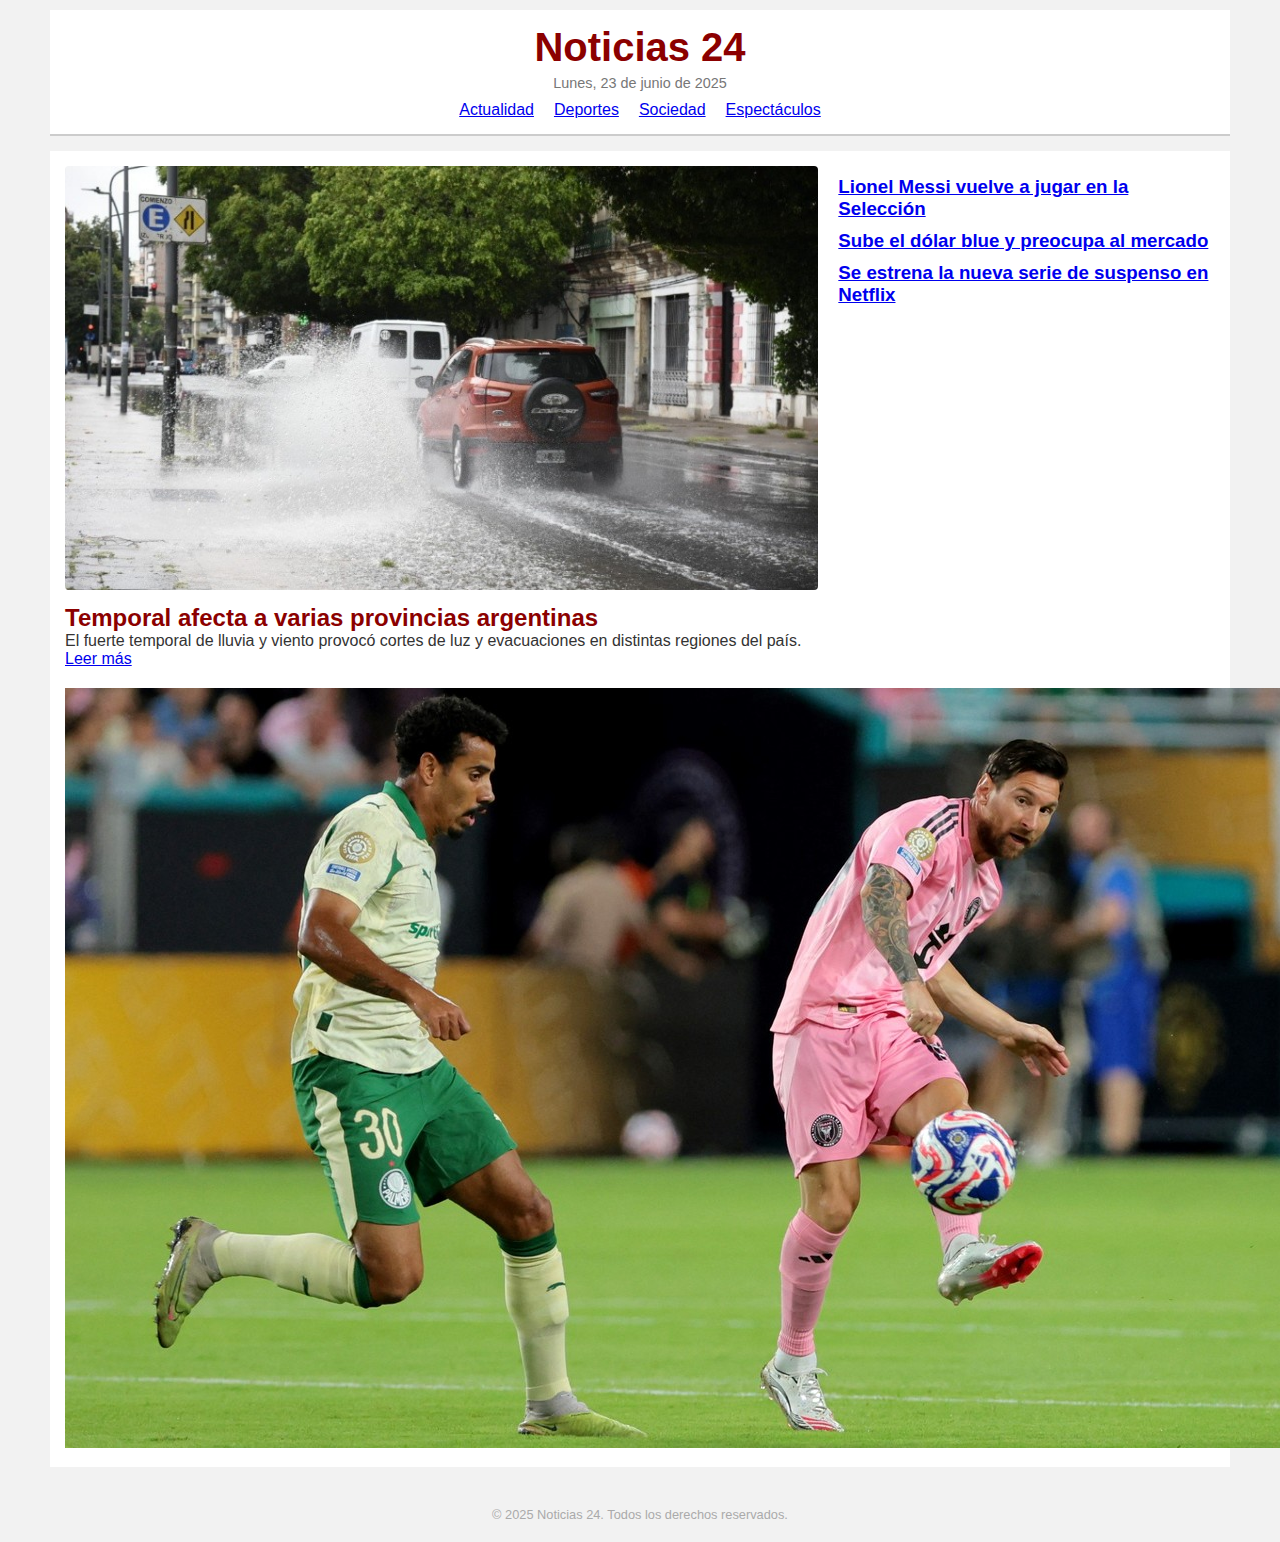
<file: index.html>
<!DOCTYPE html>
<html lang="es">
<head>
  <meta charset="UTF-8" />
  <meta name="viewport" content="width=device-width, initial-scale=1.0" />
  <title>Noticias 24</title>
  <link rel="stylesheet" href="css/reset.css" />
  <link rel="stylesheet" href="css/style.css" />
</head>
<body>

  <header>
    <h1>Noticias 24</h1>
    <p class="fecha">Lunes, 23 de junio de 2025</p>

    <nav class="menu">
      <span class="hamburguesa">☰</span>
      <ul class="navegacion">
        <li><a href="#">Actualidad</a></li>
        <li><a href="#">Deportes</a></li>
        <li><a href="#">Sociedad</a></li>
        <li><a href="#">Espectáculos</a></li>
      </ul>
    </nav>
  </header>

  <main class="contenedor">
    <section class="noticia-principal">
      <img src="img/temporal.jpg" alt="Temporal en la ciudad" />
      <h2>Temporal afecta a varias provincias argentinas</h2>
      <p>El fuerte temporal de lluvia y viento provocó cortes de luz y evacuaciones en distintas regiones del país. <a href="#">Leer más</a></p>
    </section>

    <section class="noticias-secundarias">
      <article>
        <h3><a href="#">Lionel Messi vuelve a jugar en la Selección</a></h3>
      </article>
      <article>
        <h3><a href="#">Sube el dólar blue y preocupa al mercado</a></h3>
      </article>
      <article>
        <h3><a href="#">Se estrena la nueva serie de suspenso en Netflix</a></h3>
      </article>
    </section>

    <aside class="publicidad">
      <img src="img/publicidad.jpg" alt="Publicidad de producto" />
    </aside>
  </main>

  <footer>
    <p>&copy; 2025 Noticias 24. Todos los derechos reservados.</p>
  </footer>

</body>
</html>
</file>
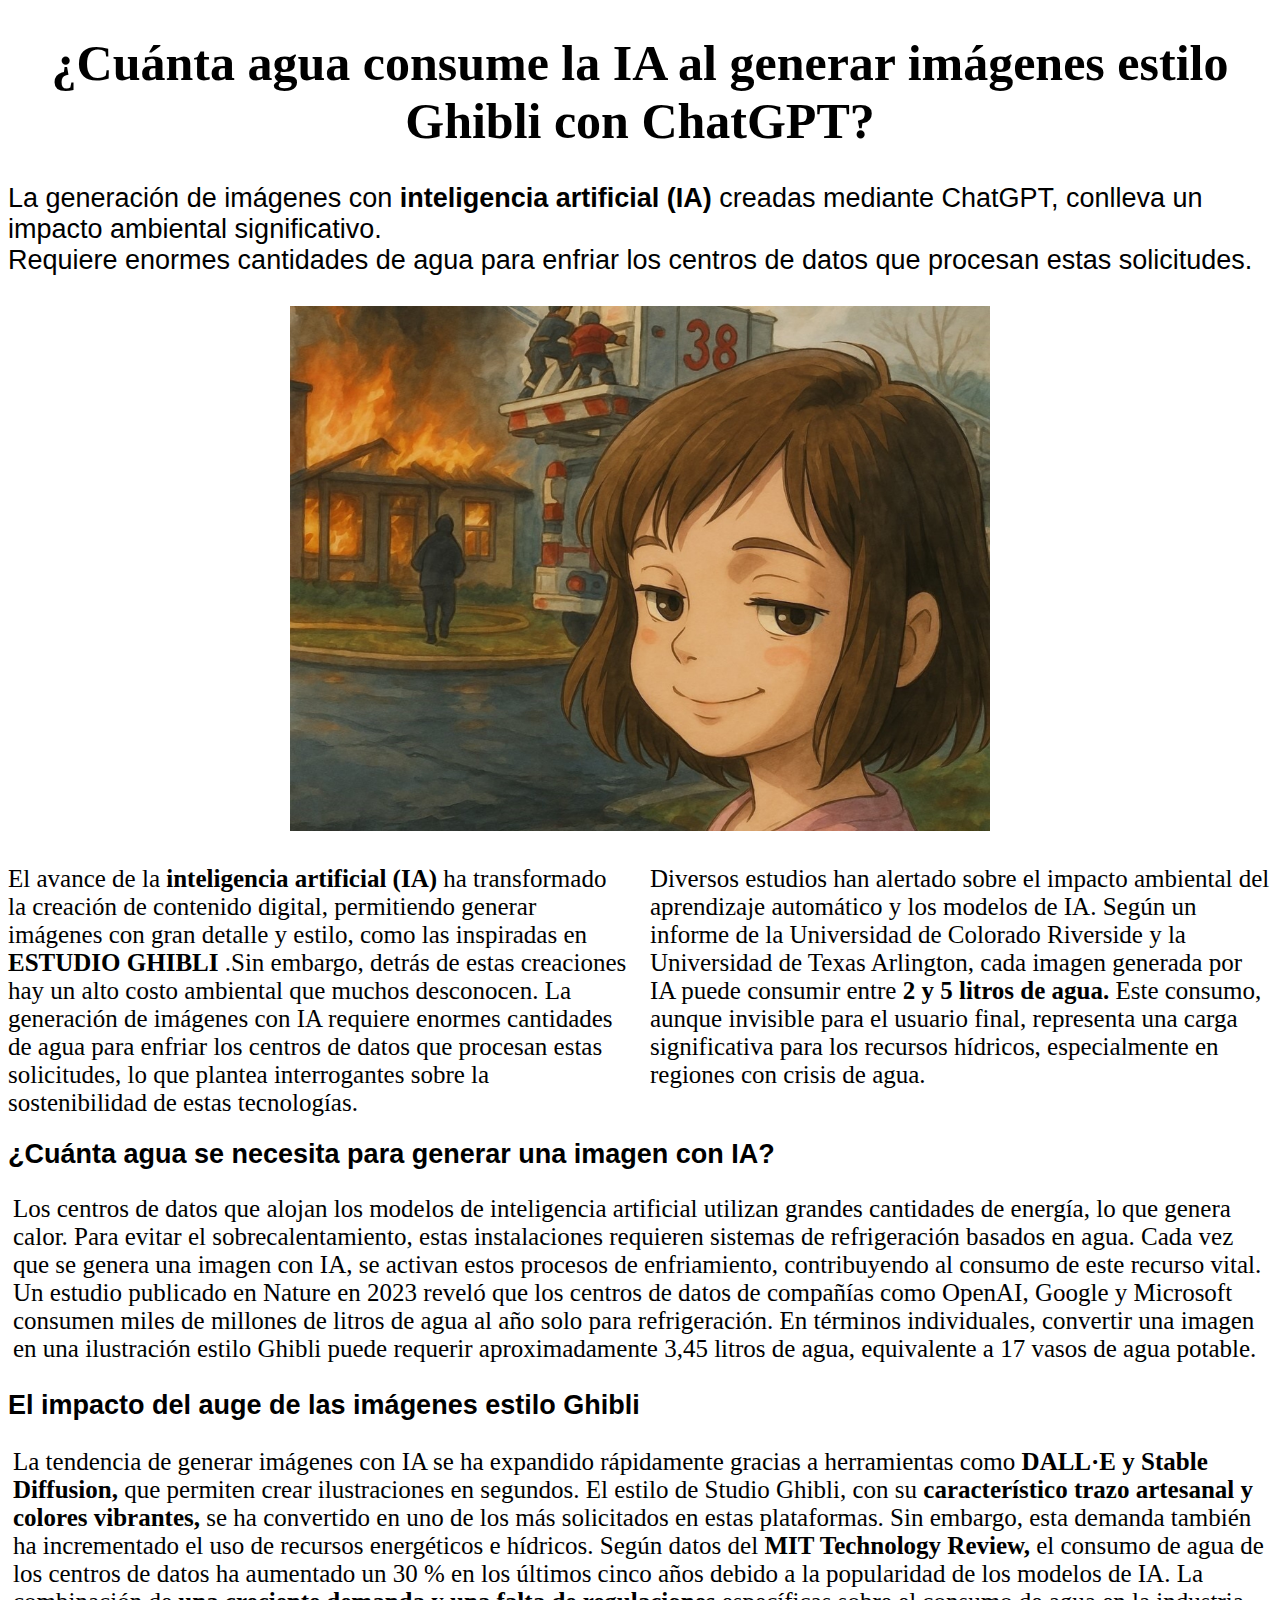
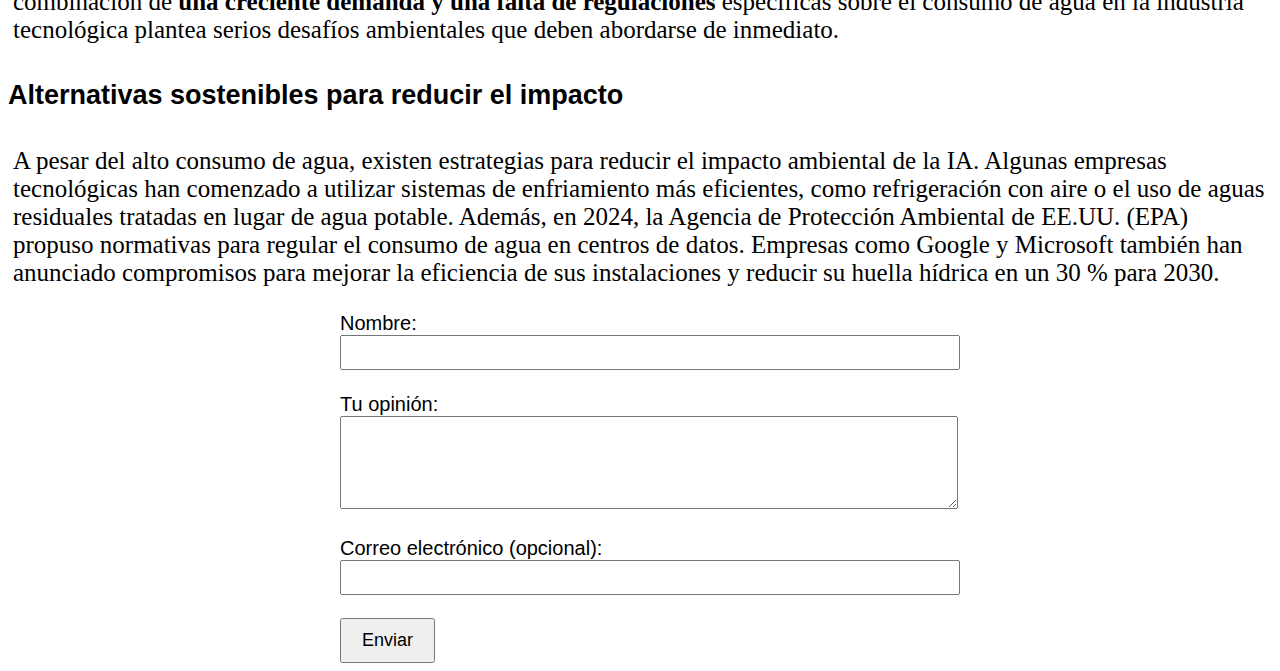
<file: clase-01/index.html>
<!DOCTYPE html>
<html lang="en">
<head>
    <meta charset="UTF-8">
    <meta name="viewport" content="width=device-width, initial-scale=1.0">
    <title>Ghibli Noticias</title>
</head>
<body>
    <center>
    <h1 style="font-family: 'Times New Roman', Times, serif; font-size: 50px;"> ¿Cuánta agua consume la IA al generar imágenes estilo Ghibli con ChatGPT?
    </h1>
    </center>

    <li style="font-family: 'Trebuchet MS', 'Lucida Sans Unicode', 'Lucida Grande', 'Lucida Sans', Arial, sans-serif ;font-size: 27px; font-style:normal;">
        ​La generación de imágenes con <strong>inteligencia artificial (IA)
        </strong>creadas mediante ChatGPT, conlleva un impacto ambiental significativo. <br>
    </li>   

    <li style="font-family: 'Trebuchet MS', 'Lucida Sans Unicode', 'Lucida Grande', 'Lucida Sans', Arial, sans-serif ;font-size: 27px; font-style:normal;">
        Requiere enormes cantidades de agua para enfriar los centros de datos que procesan estas solicitudes.
    </li>

    <center>

    <img src="imagenghibli.jpg" alt="Imagen de Ghibli" width="700" ; style="margin: 30px;">
    </center>

     <!-- Contenedor de las columnas -->
    <div style="display: flex;">
        <!-- Columna 1 -->
        <div style="flex: 1; padding-right: 10px; font-size: 25px; font-family: 'Times New Roman';">
            El avance de la <strong>inteligencia artificial (IA)
            </strong>ha transformado la creación de contenido digital, permitiendo generar imágenes con gran detalle y estilo, como las inspiradas en <strong> ESTUDIO GHIBLI
            </strong>.Sin embargo, detrás de estas creaciones hay un alto costo ambiental que muchos desconocen. La generación de imágenes con IA requiere enormes cantidades de agua para enfriar los centros de datos que procesan estas solicitudes, lo que plantea interrogantes sobre la sostenibilidad de estas tecnologías.
        </div>

        <!-- Columna 2 -->
        <div style="flex: 1; padding-left: 10px; font-size: 25px; font-family: 'Times New Roman';">
            Diversos estudios han alertado sobre el impacto ambiental del aprendizaje automático y los modelos de IA. Según un informe de la Universidad de Colorado Riverside y la Universidad de Texas Arlington, cada imagen generada por IA puede consumir entre <strong>2 y 5 litros de agua.
                            </strong>Este consumo, aunque invisible para el usuario final, representa una carga significativa para los recursos hídricos, especialmente en regiones con crisis de agua.
        </div>
    </div>

<h2 style="font-family: 'Trebuchet MS', 'Lucida Sans Unicode', 'Lucida Grande', 'Lucida Sans', Arial, sans-serif ;font-size: 27px; font-style:normal;">
    ¿Cuánta agua se necesita para generar una imagen con IA?
</h2>

<p style="font-family: 'Times New Roman';margin-left: 5px; font-size: 25px;"> 
    Los centros de datos que alojan los modelos de inteligencia artificial utilizan grandes cantidades de energía, lo que genera calor. Para evitar el sobrecalentamiento, estas instalaciones requieren sistemas de refrigeración basados en agua. Cada vez que se genera una imagen con IA, se activan estos procesos de enfriamiento, contribuyendo al consumo de este recurso vital. Un estudio publicado en Nature en 2023 reveló que los centros de datos de compañías como OpenAI, Google y Microsoft consumen miles de millones de litros de agua al año solo para refrigeración. En términos individuales, convertir una imagen en una ilustración estilo Ghibli puede requerir aproximadamente 3,45 litros de agua, equivalente a 17 vasos de agua potable.
</p>

<h3 style ="font-family: 'Trebuchet MS', 'Lucida Sans Unicode', 'Lucida Grande', 'Lucida Sans', Arial, sans-serif ;font-size: 27px; font-style:normal;">
    El impacto del auge de las imágenes estilo Ghibli
</h3>

<p style= "font-family: 'Times New Roman';margin-left: 5px; font-size: 25px;" >
    La tendencia de generar imágenes con IA se ha expandido rápidamente gracias a herramientas como <strong> DALL·E y Stable Diffusion,
    </strong> que permiten crear ilustraciones en segundos. El estilo de Studio Ghibli, con su <strong> característico trazo artesanal y colores vibrantes,
    </strong>se ha convertido en uno de los más solicitados en estas plataformas. Sin embargo, esta demanda también ha incrementado el uso de recursos energéticos e hídricos.

Según datos del <strong>MIT Technology Review, </strong>el consumo de agua de los centros de datos ha aumentado un 30 % en los últimos cinco años debido a la popularidad de los modelos de IA. La combinación de <strong> una creciente demanda y una falta de regulaciones

</strong>específicas sobre el consumo de agua en la industria tecnológica plantea serios desafíos ambientales que deben abordarse de inmediato.
</p>

<h4 style = "font-family: 'Trebuchet MS', 'Lucida Sans Unicode', 'Lucida Grande', 'Lucida Sans', Arial, sans-serif ;font-size: 27px; font-style:normal;"> 
    Alternativas sostenibles para reducir el impacto
</h4>

<p style="font-family: 'Times New Roman';margin-left: 5px; font-size: 25px;"> A pesar del alto consumo de agua, existen estrategias para reducir el impacto ambiental de la IA. Algunas empresas tecnológicas han comenzado a utilizar sistemas de enfriamiento más eficientes, como refrigeración con aire o el uso de aguas residuales tratadas en lugar de agua potable.

    Además, en 2024, la Agencia de Protección Ambiental de EE.UU. (EPA) propuso normativas para regular el consumo de agua en centros de datos. Empresas como Google y Microsoft también han anunciado compromisos para mejorar la eficiencia de sus instalaciones y reducir su huella hídrica en un 30 % para 2030.

</p>

<form style="max-width: 600px; margin: auto; font-size: 20px; font-family: 'Arial';" action="#" method="post">
    <label for="nombre">Nombre:</label><br>
    <input type="text" id="nombre" name="nombre" required style="width: 100%; padding: 8px;"><br><br>
  
    <label for="opinion">Tu opinión:</label><br>
    <textarea id="opinion" name="opinion" rows="5" required style="width: 100%; padding: 8px;"></textarea><br><br>
  
    <label for="email">Correo electrónico (opcional):</label><br>
    <input type="email" id="email" name="email" style="width: 100%; padding: 8px;"><br><br>
  
    <input type="submit" value="Enviar" style="padding: 10px 20px; font-size: 18px;">
  </form>
  <!-- Cambio para prueba en la clase-03-->
  </body>
  </html>
 

</body>
</html>
</file>
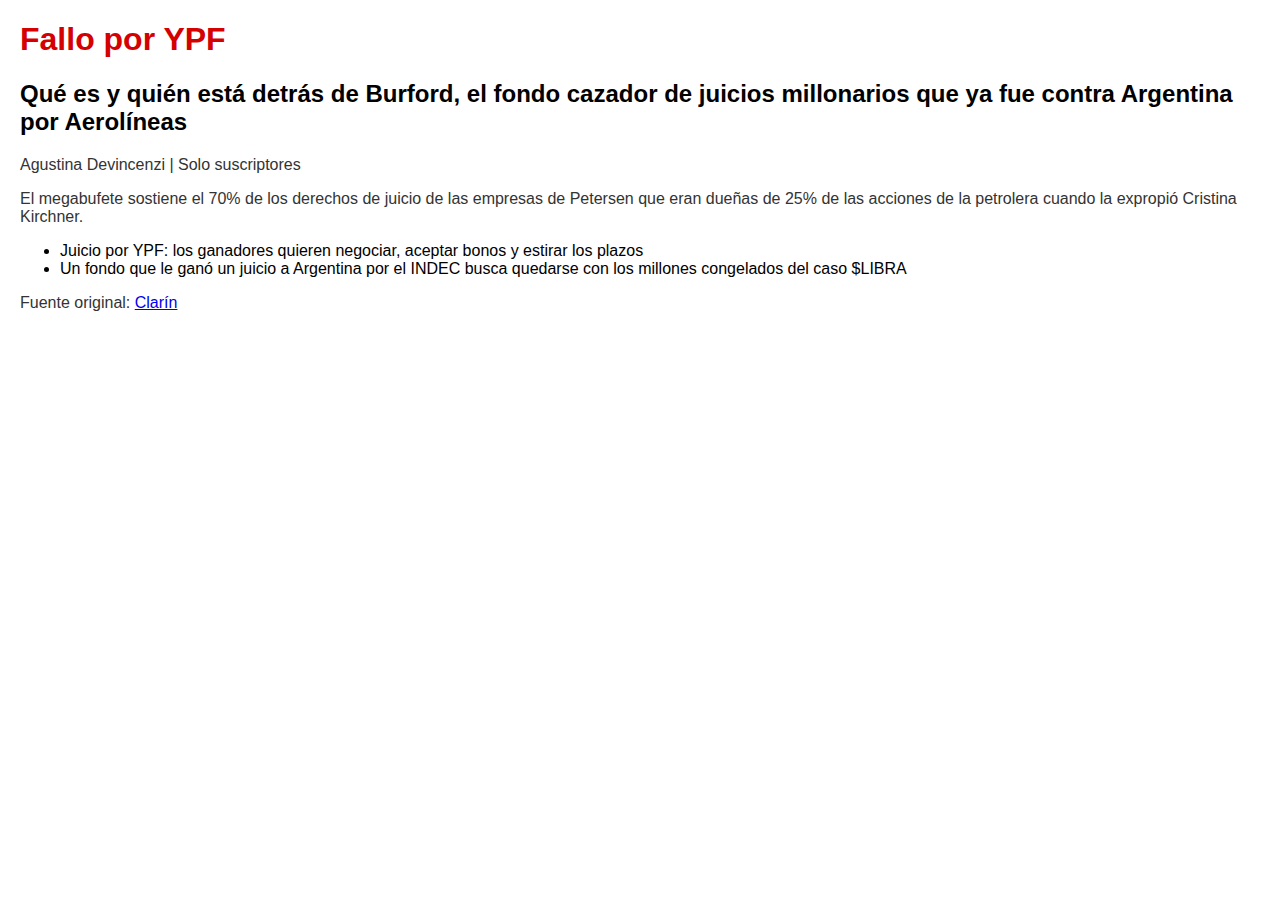
<file: clase-05/index.html>
<!DOCTYPE html>
<html lang="es">
<head>
  <meta charset="UTF-8">
  <meta name="viewport" content="width=device-width, initial-scale=1">
  <title>Fallo por YPF - Clarín</title>
  <link rel="stylesheet" href="style.css">
</head>
<body>
  <header>
    <h1>Fallo por YPF</h1>
    <h2>Qué es y quién está detrás de Burford, el fondo cazador de juicios millonarios que ya fue contra Argentina por Aerolíneas</h2>
    <p>Agustina Devincenzi | Solo suscriptores</p>
    <p>El megabufete sostiene el 70% de los derechos de juicio de las empresas de Petersen que eran dueñas de 25% de las acciones de la petrolera cuando la expropió Cristina Kirchner.</p>
    <ul>
      <li>Juicio por YPF: los ganadores quieren negociar, aceptar bonos y estirar los plazos</li>
      <li>Un fondo que le ganó un juicio a Argentina por el INDEC busca quedarse con los millones congelados del caso $LIBRA</li>
    </ul>
  </header>
  <footer>
    <p>Fuente original: <a href="https://www.clarin.com/" target="_blank">Clarín</a></p>
  </footer>
</body>
</html>
</file>
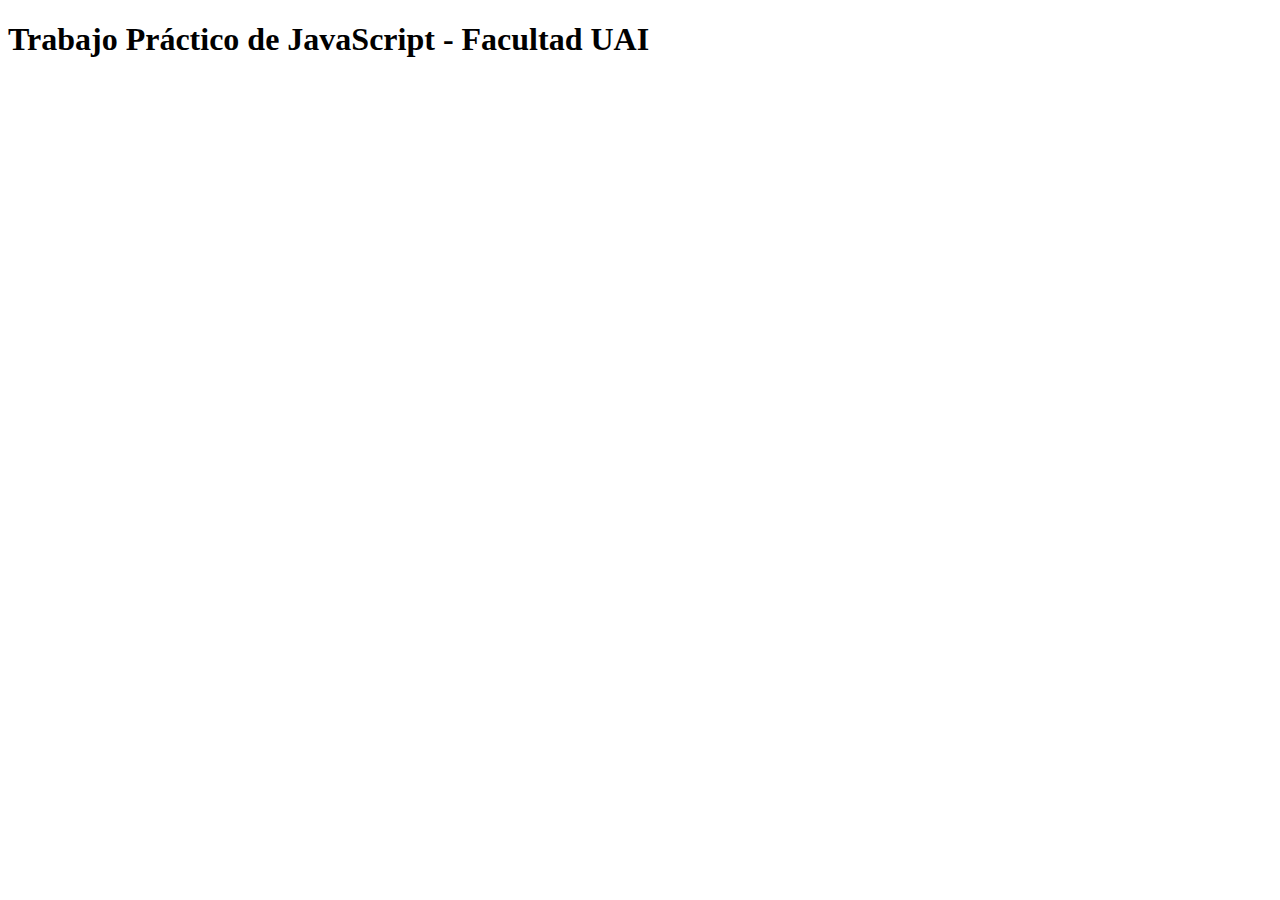
<file: clase-08/index.html>
<!DOCTYPE html>
<html lang="es">
<head>
  <meta charset="UTF-8">
  <title>Trabajo Práctico JavaScript Guerra Melani- UAI</title>
</head>
<body>
  <h1>Trabajo Práctico de JavaScript - Facultad UAI</h1>
<script src="exercises/variables_and_operators.js"></script>
<script src="exercises/strings.js"></script>
<script src="exercises/arrays.js"></script>
<script src="exercises/if_else.js"></script>
<script src="exercises/for.js"></script>
<script src="exercises/functions.js"></script>

</body>
</html>
</file>
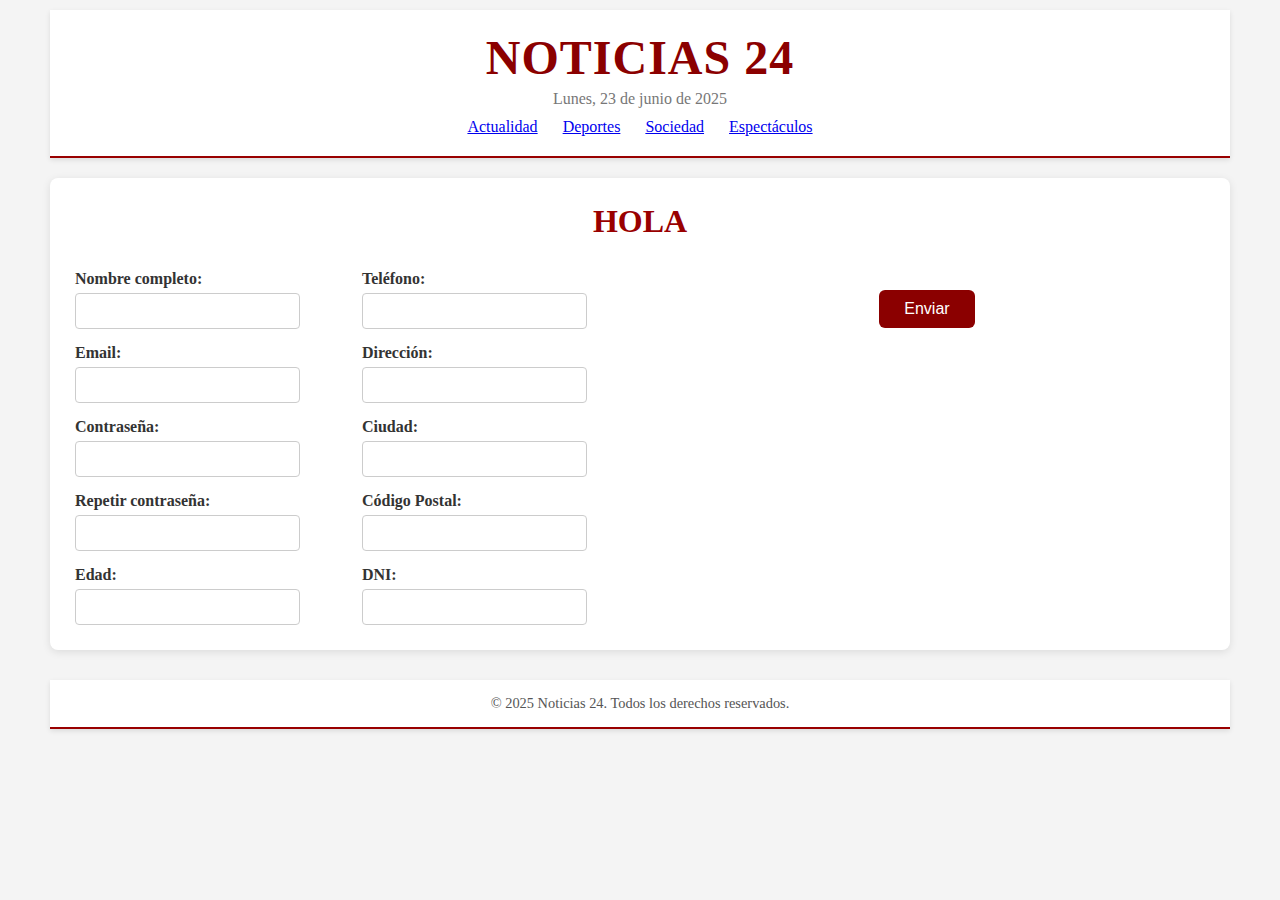
<file: clase-10/subscription.html>
<!DOCTYPE html>
<html lang="es">
<head>
  <meta charset="UTF-8" />
  <meta name="viewport" content="width=device-width, initial-scale=1.0" />
  <title>Suscripción - Noticias 24</title>
  <link rel="stylesheet" href="css/reset.css" />
  <link rel="stylesheet" href="css/style.css" />
</head>

<body>

  <header>
    <h1>Noticias 24</h1>
    <p class="fecha">Lunes, 23 de junio de 2025</p>

    <nav class="menu">
      <span class="hamburguesa">☰</span>
      <ul class="navegacion">
        <li><a href="#">Actualidad</a></li>
        <li><a href="#">Deportes</a></li>
        <li><a href="#">Sociedad</a></li>
        <li><a href="#">Espectáculos</a></li>
      </ul>
    </nav>
  </header>

  <main class="contenedor">
    <section class="formulario-suscripcion">
      <h2 id="saludo">HOLA</h2>
      <form id="formulario" class="form">
        <div class="columna">
          <label>Nombre completo:<br>
            <input type="text" id="nombre" name="nombre" />
            <span class="error" id="error-nombre"></span>
          </label>
          <label>Email:<br>
            <input type="email" id="email" name="email" />
            <span class="error" id="error-email"></span>
          </label>
          <label>Contraseña:<br>
            <input type="password" id="password" name="password" />
            <span class="error" id="error-password"></span>
          </label>
          <label>Repetir contraseña:<br>
            <input type="password" id="repeat-password" name="repeat-password" />
            <span class="error" id="error-repeat-password"></span>
          </label>
          <label>Edad:<br>
            <input type="number" id="edad" name="edad" />
            <span class="error" id="error-edad"></span>
          </label>
        </div>

        <div class="columna">
          <label>Teléfono:<br>
            <input type="text" id="telefono" name="telefono" />
            <span class="error" id="error-telefono"></span>
          </label>
          <label>Dirección:<br>
            <input type="text" id="direccion" name="direccion" />
            <span class="error" id="error-direccion"></span>
          </label>
          <label>Ciudad:<br>
            <input type="text" id="ciudad" name="ciudad" />
            <span class="error" id="error-ciudad"></span>
          </label>
          <label>Código Postal:<br>
            <input type="text" id="codigo-postal" name="codigo-postal" />
            <span class="error" id="error-codigo-postal"></span>
          </label>
          <label>DNI:<br>
            <input type="text" id="dni" name="dni" />
            <span class="error" id="error-dni"></span>
          </label>
        </div>

        <div class="boton-contenedor">
          <button type="submit">Enviar</button>
        </div>
      </form>
    </section>
  </main>

  <!-- Modal -->
<div id="modal" class="modal oculto">
  <div class="modal-contenido">
    <span id="cerrar-modal" class="cerrar">&times;</span>
    <h3 id="modal-titulo">Resultado</h3>
    <p id="modal-mensaje"></p>
    <pre id="modal-respuesta"></pre>
  </div>
</div>


  <footer>
    <p>&copy; 2025 Noticias 24. Todos los derechos reservados.</p>
  </footer>

  <script src="js/form.js"></script>
</body>
</html>
</file>
<file: css/style.css>
body {
  font-family: 'Arial', sans-serif;
  background-color: #f2f2f2;
  color: #333;
  max-width: 1200px;
  margin: auto;
  padding: 10px;
}

header {
  text-align: center;
  background-color: #fff;
  padding: 15px;
  border-bottom: 2px solid #ccc;
}

h1 {
  font-size: 2.5em;
  color: darkred;
  margin-bottom: 5px;
}

.fecha {
  font-size: 0.9em;
  color: #777;
}

.menu {
  margin-top: 10px;
}

.hamburguesa {
  font-size: 2em;
  display: block;
  margin-bottom: 10px;
}

.navegacion {
  display: none;
}

main.contenedor {
  background-color: #fff;
  padding: 15px;
  margin-top: 15px;
}

.noticia-principal img {
  width: 100%;
  border-radius: 4px;
}

.noticia-principal h2 {
  color: darkred;
  margin-top: 10px;
}

.noticias-secundarias article {
  margin: 10px 0;
}

.noticias-secundarias img {
  width: 100%;
  max-width: 300px;
  border-radius: 4px;
  margin-bottom: 10px;
}

footer {
  text-align: center;
  padding: 10px;
  font-size: 0.8em;
  color: #aaa;
  margin-top: 30px;
}

@media (min-width: 768px) {
  .hamburguesa {
    display: none;
  }

  .navegacion {
    display: flex;
    justify-content: center;
    gap: 20px;
    list-style: none;
    margin-top: 10px;
  }

  .contenedor {
    display: flex;
    gap: 20px;
    flex-wrap: wrap;
  }

  .noticia-principal {
    flex: 2;
  }

  .noticias-secundarias {
    flex: 1;
  }

}
</file>
<file: clase-05/style.css>
body {
  font-family: Arial, sans-serif;
  margin: 20px;
}

h1 {
  color: #d50000;
}

h2 {
  font-size: 24px;
  margin-top: 10px;
}

p {
  font-size: 16px;
  color: #333;
}

ul {
  margin-top: 10px;
}

@media (max-width: 768px) {
  body {
    background-color: #f0f0f0;
  }
  h2 {
    font-size: 20px;
  }
}

@media (max-width: 480px) {
  h1 {
    font-size: 20px;
  }
  h2 {
    font-size: 16px;
  }
}
</file>
<file: clase-10/css/style.css>
body {
  font-family: 'Georgia', serif;
  background-color: #f4f4f4;
  color: #222;
  max-width: 1200px;
  margin: auto;
  padding: 10px;
}

header, footer {
  text-align: center;
  background-color: #ffffff;
  padding: 20px;
  border-bottom: 2px solid #900;
  box-shadow: 0 2px 5px rgba(0, 0, 0, 0.1);
}

h1 {
  font-size: 3em;
  color: darkred;
  margin-bottom: 5px;
  font-family: 'Times New Roman', serif;
  text-transform: uppercase;
  letter-spacing: 1px;
}

.fecha {
  font-size: 1em;
  color: #777;
}

.menu {
  margin-top: 10px;
}

.hamburguesa {
  font-size: 2em;
  display: block;
  margin-bottom: 10px;
  cursor: pointer;
}

.navegacion {
  display: none;
}

main.contenedor {
  background-color: #fff;
  padding: 25px;
  margin-top: 20px;
  border-radius: 8px;
  box-shadow: 0 2px 8px rgba(0, 0, 0, 0.1);
}

h2#saludo {
  text-align: center;
  margin-bottom: 30px;
  font-size: 2em;
  color: #900;
}

form {
  display: flex;
  flex-direction: column;
  gap: 20px;
}

.columna {
  display: flex;
  flex-direction: column;
  gap: 15px;
}

label {
  font-weight: bold;
  font-size: 1em;
  color: #333;
}

input {
  padding: 8px;
  font-size: 1em;
  border: 1px solid #ccc;
  border-radius: 4px;
  margin-top: 5px;
}

.error {
  color: red;
  font-size: 0.9em;
  height: 16px;
  margin-top: 2px;
}

.boton-contenedor {
  text-align: center;
  margin-top: 20px;
}

button {
  padding: 10px 25px;
  font-size: 1em;
  background-color: darkred;
  color: #fff;
  border: none;
  cursor: pointer;
  border-radius: 6px;
  transition: background-color 0.3s ease;
}

button:hover {
  background-color: #700000;
}

footer {
  text-align: center;
  padding: 15px;
  font-size: 0.9em;
  color: #555;
  margin-top: 30px;
}

@media (min-width: 768px) {
  .hamburguesa {
    display: none;
  }

  .navegacion {
    display: flex;
    justify-content: center;
    gap: 25px;
    list-style: none;
    margin-top: 10px;
  }

  form {
    flex-direction: row;
    justify-content: space-between;
  }

  .columna {
    width: 48%;
  }

  .boton-contenedor {
    width: 100%;
    grid-column: span 2;
  }
}

.modal {
  position: fixed;
  top: 0;
  left: 0;
  width: 100%;
  height: 100%;
  background: rgba(0,0,0,0.6);
  display: flex;
  justify-content: center;
  align-items: center;
  z-index: 1000;
}

.modal-contenido {
  background: white;
  padding: 20px;
  border-radius: 10px;
  width: 90%;
  max-width: 400px;
  text-align: center;
  position: relative;
  box-shadow: 0 5px 15px rgba(0,0,0,0.3);
}

.cerrar {
  position: absolute;
  top: 10px;
  right: 15px;
  font-size: 1.5em;
  cursor: pointer;
}

.oculto {
  display: none;
}
</file>
